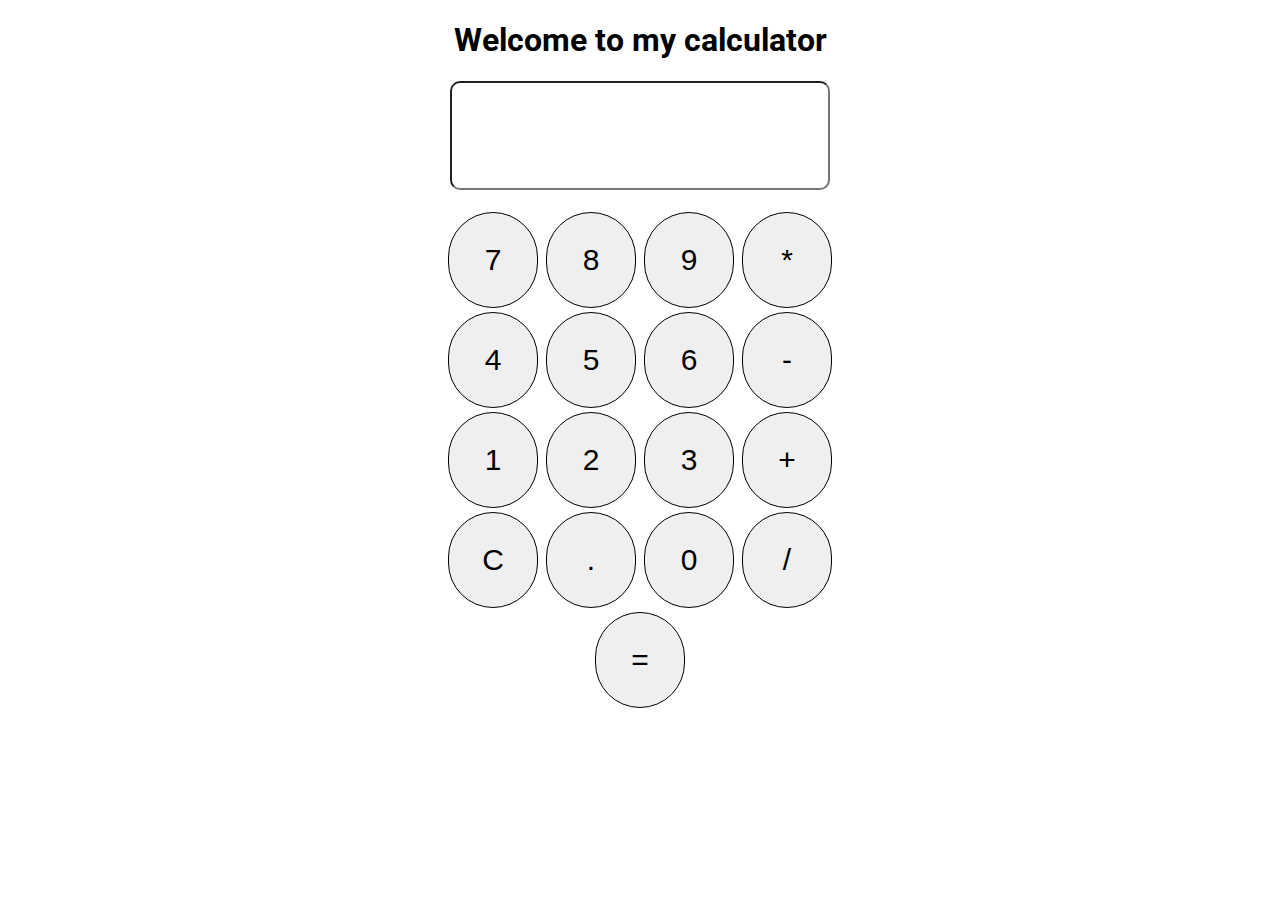
<file: calculator/index.html>
<!DOCTYPE html>
<html lang="en">

<head>
    <meta charset="UTF-8">
    <meta http-equiv="X-UA-Compatible" content="IE=edge">
    <meta name="viewport" content="width=device-width, initial-scale=1.0">
    <title>Document</title>
    <link href="https://fonts.googleapis.com/css2?family=DynaPuff&family=Roboto:wght@500&display=swap" rel="stylesheet">
    <style>
        h1 {
            text-align: center;
            font-family: 'Roboto', sans-serif;
        }

        .container {
            /* margin-left:70vh; */
            margin: auto;
            /* border: 2px solid black; */
            height: 50%;
            width: 50%;
            /* background-color: black; */
            display: flex;
            flex-direction: column;
            justify-content: center;
            align-items: center;
            font-family: 'Roboto', sans-serif;
        }

        .button {
            padding: 30px;
            margin: 2px;
            border: 1px solid black;
            border-radius: 50px;
            font-size: 30px;
            width: 90px;
        }

        input {
            padding: 30px;
            width: 50%;
            font-size: 40px;
            border-radius: 10px;
            margin-bottom: 20px;
        }

        @media(max-width:800px) {
            h1 {
                text-align: center;
                font-family: 'Roboto', sans-serif;
            }

            .container {

                margin: auto;
                height: 50%;
                width: 50%;
                /* background-color: black; */
                display: flex;
                flex-direction: column;
                justify-content: center;
                align-items: center;
                font-family: 'Roboto', sans-serif;

            }

            .button {
                padding: 15px;
                margin: 2px;
                border: 1px solid black;
                /* border-radius: 2px; */
                font-size: 20px;
                width: 5px;
            }

            input {
                padding: 30px;
                width: 50%;
                font-size: 40px;
                border-radius: 10px;
                margin-bottom: 20px;

            }
        }
    </style>
</head>

<body>
    <h1>Welcome to my calculator</h1>
    <div class="container">
        <input type="text">

        <div class="row">
            <button class="button">7</button>
            <button class="button">8</button>
            <button class="button">9</button>
            <button class="button">*</button>
        </div>
        <div class="row">
            <button class="button">4</button>
            <button class="button">5</button>
            <button class="button">6</button>
            <button class="button">-</button>
        </div>
        <div class="row">
            <button class="button">1</button>
            <button class="button">2</button>
            <button class="button">3</button>
            <button class="button">+</button>
        </div>
        <div class="row">
            <button class="button">C</button>
            <button class="button">.</button>
            <button class="button">0</button>
            <button class="button">/</button>
        </div>
        <div class="row">

            <button class="button">=</button>
        </div>
    </div>
    <script src="calculator.js"></script>
</body>

</html>
</file>
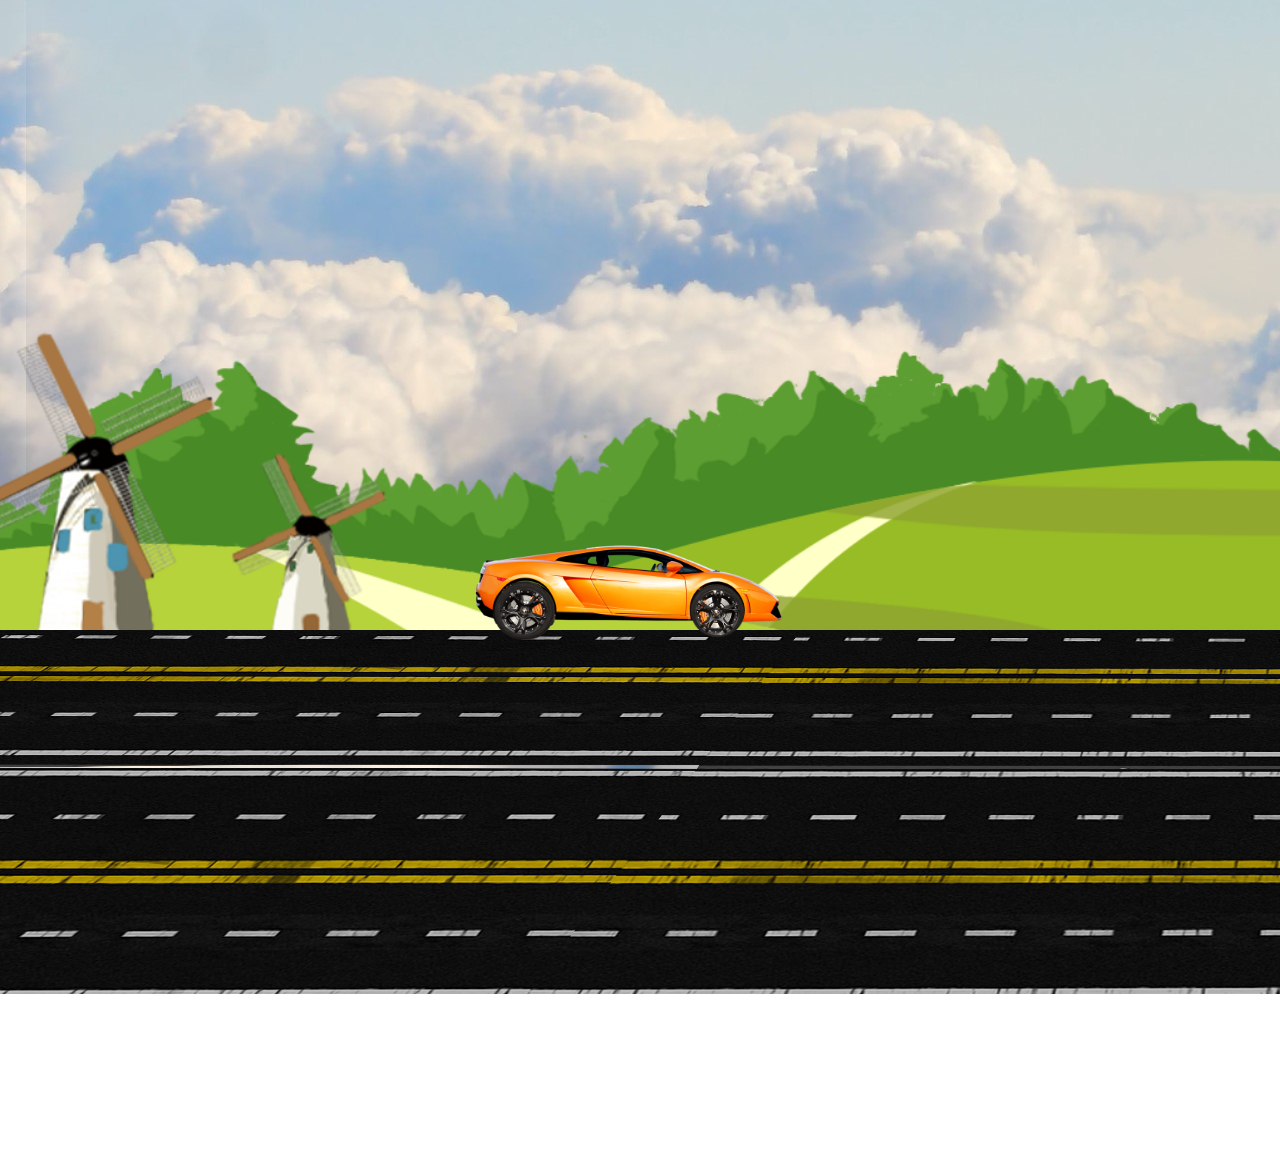
<file: Car Aminated/index.html>
<!DOCTYPE html>
<html lang="en">
<head>
    <meta charset="UTF-8">
    <meta name="viewport" content="width=device-width, initial-scale=1.0">
    <title>Car Animation CSS and JavaScript</title>
    <link rel="stylesheet" href="style.css">
    <script src="script.js"></script>
</head>
<body>
    <div class="container">
        <div class="sky">
            <div class="trees"></div>
            <div class="track"></div>
            <div class="car">
                <div class="wheel wheel1">
                    <img src="car_wheel_left.png" alt="">
                </div>
                <div class="wheel wheel2">
                    <img src="car_wheel_right.png" alt="">
                </div>
            </div>
        </div>
    </div>
</body>
</html>
</file>
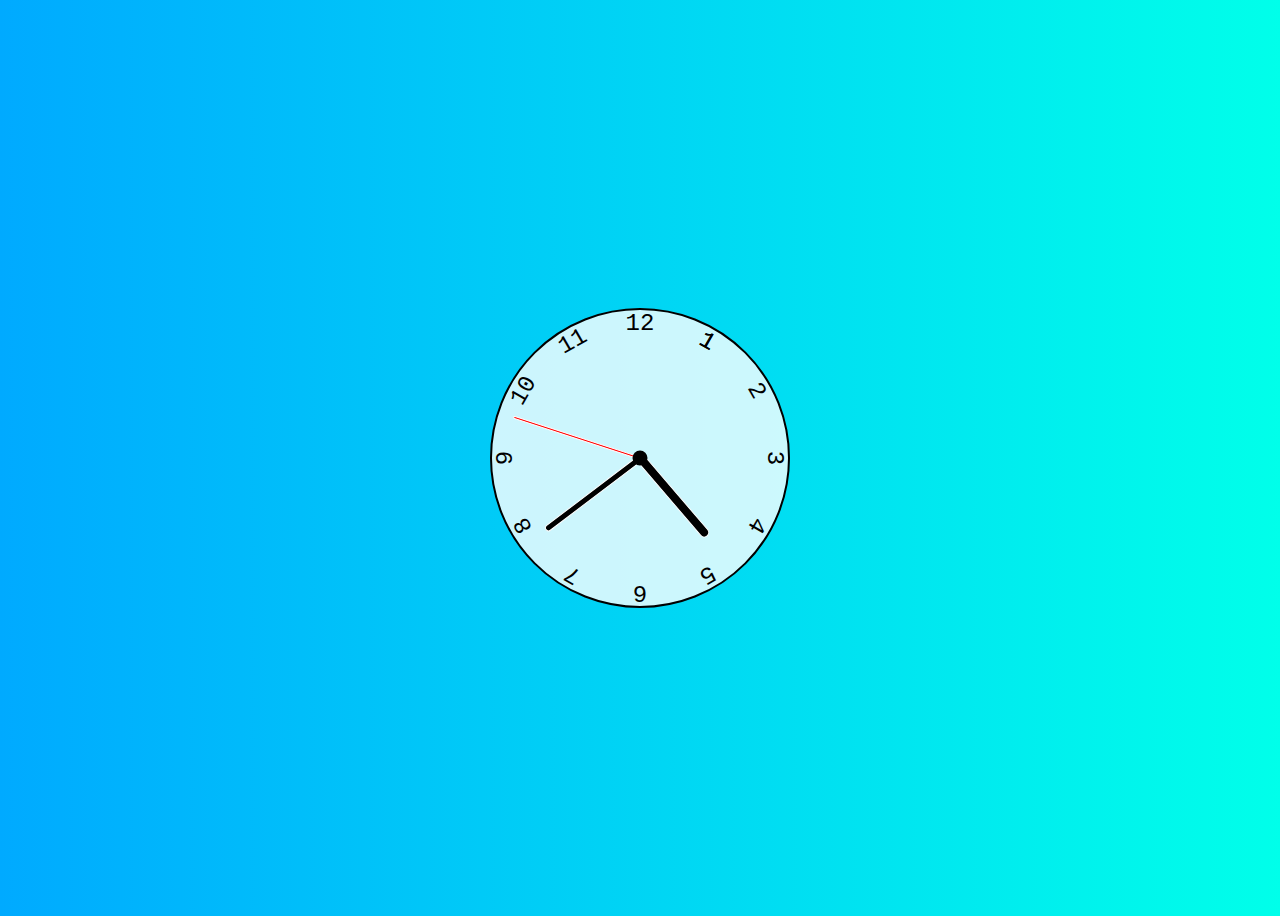
<file: clock/index.html>
<!DOCTYPE html>
<html lang="en">
<head>
    <meta charset="UTF-8">
    <meta http-equiv="X-UA-Compatible" content="IE=edge">
    <meta name="viewport" content="width=device-width, initial-scale=1.0">
    <title>Document</title>
    <link rel="stylesheet" href="clock.css">
</head>
<body>
    <div class="clock">
        <div class="hand hour"data-hour-hand></div>
        <div class="hand min"data-min-hand></div>
        <div class="hand sec"data-sec-hand></div>
        <div class="number number1">1</div>
        <div class="number number1">1</div>
        <div class="number number2">2</div>
        <div class="number number3">3</div>
        <div class="number number4">4</div>
        <div class="number number5">5</div>
        <div class="number number6">6</div>
        <div class="number number7">7</div>
        <div class="number number8">8</div>
        <div class="number number9">9</div>
        <div class="number number10">10</div>
        <div class="number number11">11</div>
        <div class="number number12">12</div>
    </div>
    <script src="clock.js"></script>
</body>
</html>
</file>
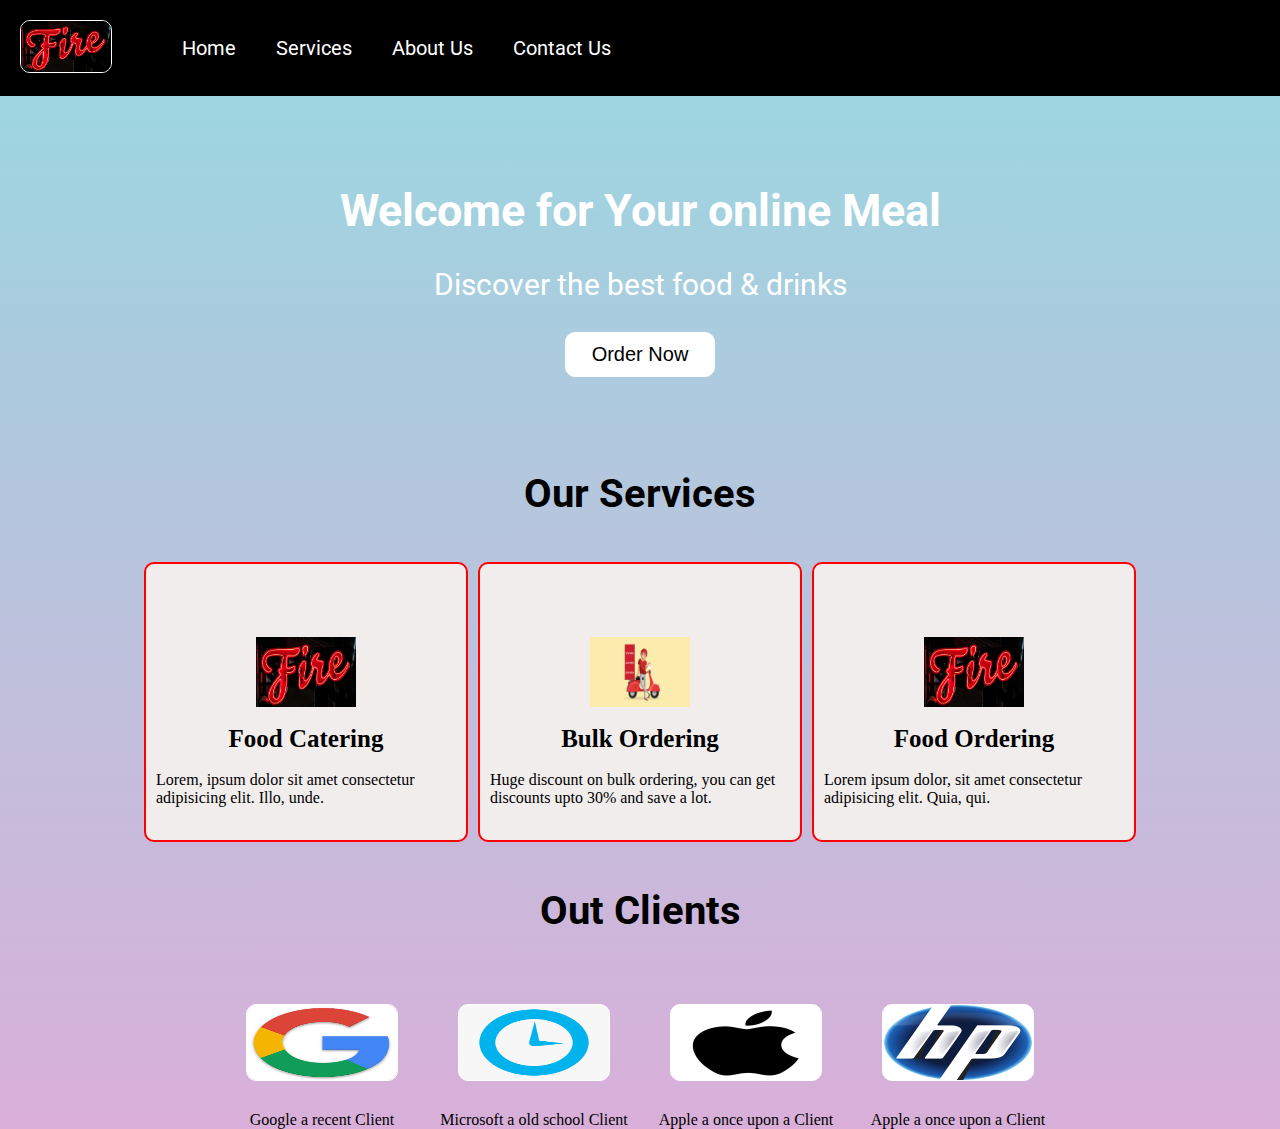
<file: Food Delivery/index.html>
<!DOCTYPE html>
<html lang="en">

<head>
    <meta charset="UTF-8">
    <meta http-equiv="X-UA-Compatible" content="IE=edge">
    <meta name="viewport" content="width=device-width, initial-scale=1.0">
    <title>Online Hai Food Hai</title>
    <link rel="preconnect" href="https://fonts.googleapis.com">
    <link rel="preconnect" href="https://fonts.gstatic.com" crossorigin>
    <link href="https://fonts.googleapis.com/css2?family=Roboto:wght@500&display=swap" rel="stylesheet">
    <link rel="stylesheet" href="stylesheet.css">
</head>

<body>
    <nav id="navbar">
        <div id="logo">
            <img src="logo.jpg" alt="error">
        </div>
        <ul>
            <li class="item"><a href="https://www.zomato.com/"> Home</a></li>
            <li class="item"><a href="">Services</a> </li>
            <li class="item"><a href="www.zomato.com/who-we-are">About Us</a> </li>
            <li class="item"><a href="https://www.zomato.com/partner-with-us">Contact Us</a> </li>
        </ul>
    </nav>
    <section id="home">
        <h1>Welcome for Your online Meal</h1>
        <p>Discover the best food & drinks
        </p>
        <button id="btn" type="submit"><a href="https://www.zomato.com/"> Order Now</a></button>
    </section>
    <p style="font-size: 40px; color: black; weight:bold;text-align: center" ;><strong>Our Services</strong></p>
    <div class="container">
        <div class="box" id="box1">
            <img src="logo.jpg"><br><strong>
                <h3>Food Catering</h3>
            </strong><br>
            <p1>Lorem, ipsum dolor sit amet consectetur adipisicing elit. Illo, unde.</p1>
        </div>
        <div class="box" id="box2">
            <img src="bulk.jpg"><br><strong>
                <h3>Bulk Ordering</h3>
            </strong><br>
            <p1>Huge discount on bulk ordering, you can get discounts upto 30% and save a lot.</p1>
        </div>
        <div class="box" id="box3">
            <img src="logo.jpg"><br><strong>
                <h3>Food Ordering</h3>
            </strong><br>
            <p1>Lorem ipsum dolor, sit amet consectetur adipisicing elit. Quia, qui.</p1>
        </div>

    </div>
    <p style="font-size: 40px; color: black; weight:bold;text-align: center" ;><strong>Out Clients</strong></p>
    <div class="clients">
        <div class="cl"><img src="logo1.png">Google a recent Client</div>
        <div class="cl"><img src="logo2.png">Microsoft a old school Client</div>
        <div class="cl"><img src="logo3.png">Apple a once upon a Client</div>
        <div class="cl"><img src="logo4.png">Apple a once upon a Client</div>

    </div>
</body>
</html>
</file>
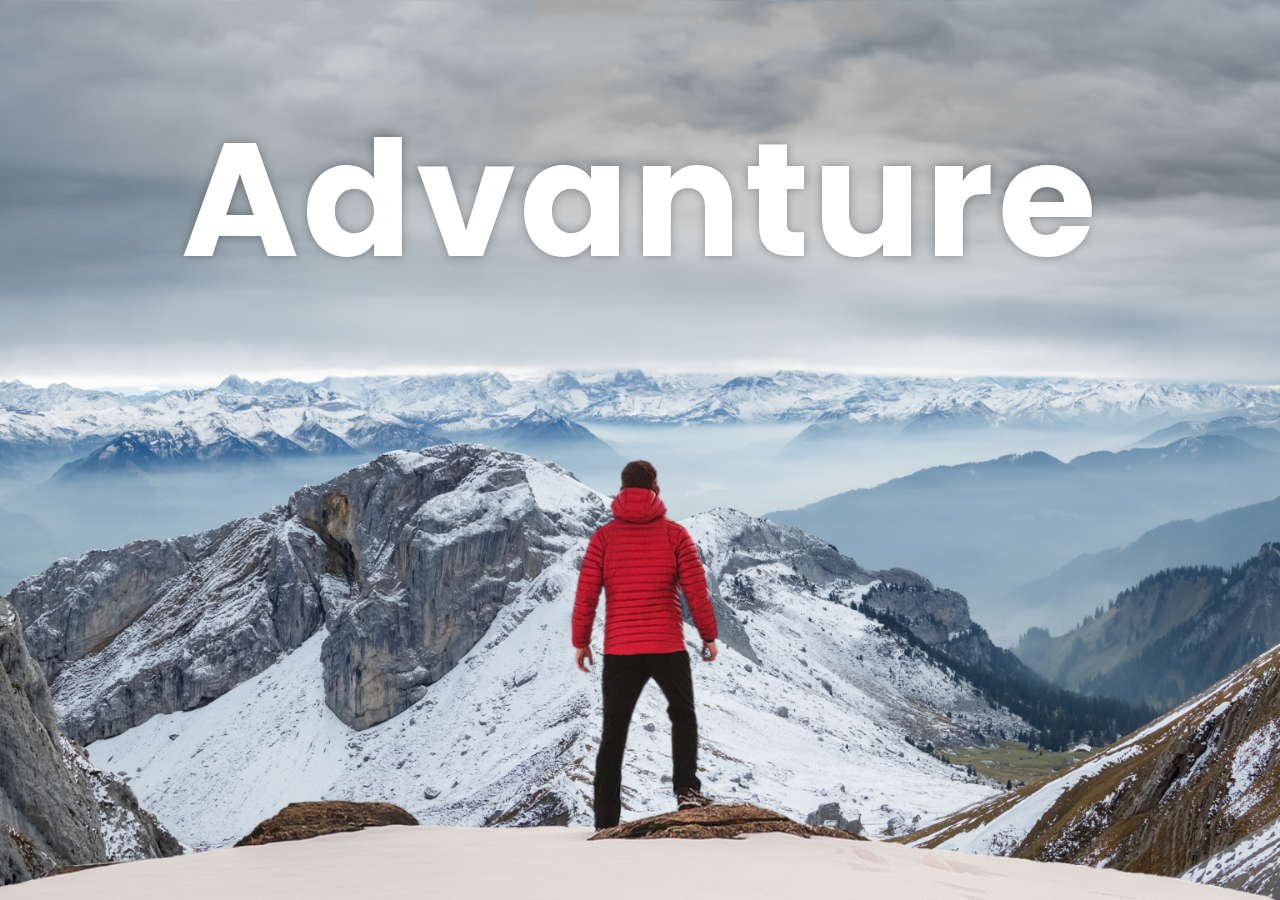
<file: parallex/index.html>
<!DOCTYPE html>
<html lang="en">

<head>
    <meta charset="UTF-8">
    <meta http-equiv="X-UA-Compatible" content="IE=edge">
    <meta name="viewport" content="width=device-width, initial-scale=1.0">
    <title>Document</title>
    <link href="https://fonts.googleapis.com/css2?family=Poppins:wght@300&display=swap" rel="stylesheet">
   <link rel="stylesheet" href="index.css">
</head>

<body>
    <div class="wrapper">
        <div class="container">
            <img src="background.png" class="background" alt="">
            <img src="foreground.png" class="foreground" alt="">
            <h1>Advanture</h1>
        </div>
        <section>
            <h2 class="secHeading">Adventure Time</h2>
            <p class="text">Lorem ipsum dolor sit amet consectetur adipisicing elit. Rabeatae perspiciatis deleniti
                inventore, dolore
                <br><br> molestiae illum, earum iure sapiente commodi architecto vitae quisquam distinctio
            </p>
            <!--  -->
            <div class="bg bg1">
                <h2 class="desc">BIKING</h2>
            </div>
            <p class="text">Lorem ipsum dolor sit amet consectetur adipisicing elit. Rabeatae perspiciatis deleniti
                inventore, dolore
                <br><br> molestiae illum, earum iure sapiente commodi architecto vitae quisquam distinctio
            </p>

            <div class="bg bg2">
                <h2 class="desc">PARA GLIDING</h2>
            </div>
            <p class="text">Lorem ipsum dolor sit amet consectetur adipisicing elit. Rabeatae perspiciatis deleniti
                inventore, dolore
                <br><br> molestiae illum, earum iure sapiente commodi architecto vitae quisquam distinctiosection
            </p>

            <div class="bg bg3">
                <h2 class="desc">SURFING</h2>
            </div>
            <p class="text">Lorem ipsum dolor sit amet consectetur adipisicing elit. Rabeatae perspiciatis deleniti
                inventore, dolore
                <br><br> molestiae illum, earum iure sapiente commodi architecto vitae quisquam distinctio
            </p>
        </section>
    </div>
</body>

</html>
</file>
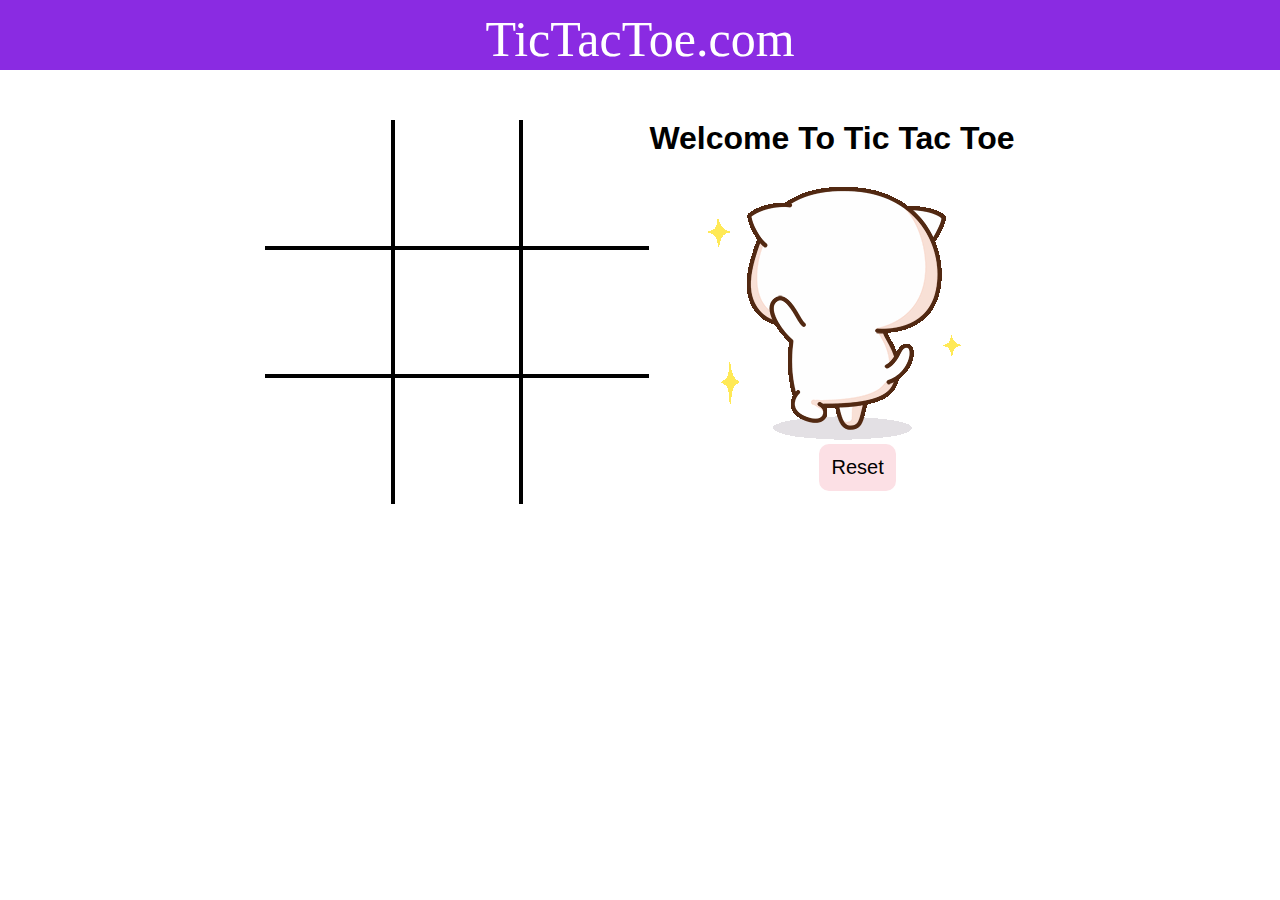
<file: tic tac toe/index.html>
<!DOCTYPE html>
<html lang="en">

<head>
    <meta charset="UTF-8">
    <meta http-equiv="X-UA-Compatible" content="IE=edge">
    <meta name="viewport" content="width=device-width, initial-scale=1.0">
    <title>Tic Tac Toe</title>

    
    <link rel="stylesheet" href="style.css">
</head>

<body>
    <nav>
        <ul>
            <li>TicTacToe.com</li>
        </ul>
    </nav>
    <div class="gameContainer">
        <div class="container">
            <div class="box bt-0 bl-0"><span class="boxtext"></span> </div>
            <div class="box bt-0 "><span class="boxtext"></span></div>
            <div class="box bt-0 br-0"><span class="boxtext"></span></div>
            <div class="box bl-0 "><span class="boxtext"></span></div>
            <div class="box "><span class="boxtext"></span></div>
            <div class="box br-0"><span class="boxtext"></span></div>
            <div class="box bl-0 bb-0 "><span class="boxtext"></span></div>
            <div class="box bb-0"><span class="boxtext"></span></div>
            <div class="box bb-0 br-0"><span class="boxtext"></span></div>
        </div>
        <div class="gameinfo">
            <h1>Welcome To Tic Tac Toe</h1>
            <div class="img">
                <img src="excited.gif" alt="error">
            </div>
            <div>
                <button id="reset">Reset</button>
            </div>
        </div>

    </div>
    <script>
        let turn = "X";
        // function to change the turn
        const changeTurn = () => {
            return turn === "X" ? "0" : "X"
        }

        // game logic
        let boxes = document.getElementsByClassName("box");
        Array.from(boxes).forEach(element => {
            let boxtext = element.querySelector('.boxtext');
            element.addEventListener('click', () => {
                if (boxtext.innerText === '') {
                    boxtext.innerText = turn;
                    turn = changeTurn();
                }
            })
        })

        reset.addEventListener('click', () => {
            let boxtexts = document.querySelectorAll('.boxtext');
            Array.from(boxtexts).forEach(element => {
                element.innerText = ""
            });
        })


    </script>
</body>

</html>
</file>
<file: Car Aminated/style.css>
*{
    margin: 0;
    padding: 0;
}
body{
    overflow: hidden;
    animation: shakebody linear 6s infinite;
}
.sky{
    height: 100vh;
    width: 100%;
    background-image: url(background.jpg);
    background-repeat: no-repeat;
    position: absolute;
}

.trees{
    height: 100vh;
    width: 100%;
    background-image: url(trees.png);
    background-size: cover; 
    position: absolute;
    top: -144px; 
}
.track{
    height: 60vh;
    width: 800vw;
    background-image: url(track.png);
    background-repeat: repeat-x; 
    position: absolute;
    top: 70vh;
    animation: carMove linear 13s infinite;

}

.car{
    height: 100px;
    width: 380px;
    background-image: url(car_body.png);
    background-size: cover;
    background-repeat: no-repeat;
    position: absolute;
    left: 444px;
    bottom:30vh;
    animation: shake linear .3s infinite;

}


.wheel1 img{
    width: 77px;
    position: relative;
    top:42px;
    left:42px;
    animation: wheelRotation linear .16s infinite;
}


.wheel2 img{
    width: 77px;
    position: relative;
    top: -39px;
    left: 235px;
    animation: wheelRotation linear .16s infinite;

}

@keyframes wheelRotation
{
    100%{
        transform: rotate(360deg);
    }
}

@keyframes carMove
{
    100%{
        transform: translateX(-500vw);
    }
}

@keyframes shake
{
    0%{
        transform: translateY(-5px);
    }
    50%{
        transform: translateY(5px);
    }
    100%{
        transform: translateY(-5px);
    }
}
@keyframes shakebody
{
    0%{
        transform: translateY(-50px);
    }
    50%{
        transform: translateY(50px);
    }
    100%{
        transform: translateY(-50px);
    }
}
</file>
<file: clock/clock.css>
*,*::after,*::before{
    box-sizing: border-box;
    font-family: 'Courier New', Courier, monospace;
}
body{
    background: linear-gradient(to right,hsl(200,100%,50%),hsl(175,100%,50%));
    display: flex;
    justify-content: center;
    align-items: center;
    min-height: 100vh;/*gave it all height*/
    overflow: hidden;/*removed scroll bar*/
}
.clock{
    width: 300px;
    height: 300px;
    background-color: rgba(255, 255, 255, 0.8);
    border-radius: 50%;
    border: 2px solid black;
    position: relative;
}
.clock .number{
    --rotation:0;
    position: absolute;
    width: 100%;
    height: 100%;
    font-size: 1.5rem;
    /* background-color: red; */
    text-align: center;
    transform: rotate(var(--rotation));
}
.clock .number1{--rotation : 30deg;}
.clock .number2{--rotation : 60deg;}
.clock .number3{--rotation : 90deg;}
.clock .number4{--rotation : 120deg;}
.clock .number5{--rotation : 150deg;}
.clock .number6{--rotation : 180deg;}
.clock .number7{--rotation : 210deg;}
.clock .number8{--rotation : 240deg;}
.clock .number9{--rotation : 270deg;}
.clock .number10{--rotation : 300deg;}
.clock .number11{--rotation : 330deg;}

.clock .hand{
    --rotation :30;
    position: absolute;
    bottom: 50%;
    left: 50%;
    /* width: 10px;
    height: 40%; */
    border: 1px solid white;
    border-top-left-radius: 10px;
    border-top-right-radius: 10px;
    background-color: black;
    transform-origin: bottom;
    transform: translate(-50%)rotate(calc(var(--rotation)*1deg));
    z-index: 10;
}
.clock::after{
    content:'';
    position: absolute;
    background-color: black;
    z-index: 11;
    width: 15px;
    height: 15px;
    top: 50%;
    left: 50%;
    transform: translate(-50%,-50%);
    border-radius: 50%;
}

.clock .hand.sec{
    width: 3px;
    height: 45%;
    background-color: red;
}
.clock .hand.min{
    width: 7px;
    height: 40%;
    background-color: black;
}
.clock .hand.hour{
    width: 10px;
    height: 35%;
    background-color: black;
}
</file>
<file: Food Delivery/stylesheet.css>
body {
    background-color: #D9AFD9;
    background-image: linear-gradient(0deg, #D9AFD9 0%, #97D9E1 100%);
    margin: 0;
}

#home::before {
    display: flex;
    content: "";
    position: absolute;
    /* background: url("back.jpeg") no-repeat center center/cover; */
    width: 100%;
    height: 100vh;
    opacity: 1;
    z-index: -2;

}

#logo img {
    width: 90px;
    border: 1px solid white;
    border-radius: 10px;
    margin: 20px 10px 0px 20px;
}

#navbar {
    display: flex;
    justify-content: flex-start;
    /* opacity: 0.4; */
    background-color: black;
    width: 100%;
}

/*  #navbar::before {*/
    /* this thing helped me in fixing nav position and avoid overlaping bw contents*/
   /* content: "";
    position: absolute;
    z-index: -1;
}*/

#navbar ul {
    display: flex;
    /* good */
}

#navbar ul li {
    list-style: none;
    font-size: medium;
    padding: 20px;
    font-size: 20px;
}

#navbar ul li a {
    text-decoration: none;
    color: white;
    font-family: 'Roboto', sans-serif;
    
}

#navbar ul li a:hover {
    color: black;
    background-color: white;
    border-radius: 3px;
}

#home {
    display: flex;
    margin-top: 35px;
    flex-direction: column;
    justify-content: center;
    align-items: center;
    padding: 20px;
    height: 259px;

}

h1 {
    font-size: 2.8rem;
    color: white;
    padding: 0px;
    margin: 0px;
    font-family: 'Roboto', sans-serif;
}

p {
    color: white;
    font-family: 'Roboto', sans-serif;
    font-size: 30px;
}

#btn {
    width: 150px;
    border-radius: 10px;
    border: 1px solid white;
    background-color: white;
    color: black;
    padding: 10px;
    font-size: 20px;
    cursor: pointer;
}

#btn a {
    text-decoration: none;
    color: black;
}

/*services*/
.container {
    display: flex;
    flex-direction: row;
    /* border: 1px solid black; */
    /* height: 40eh; */
    margin-top: 180px;
    justify-content: center;
    padding: 0px;
    margin: 0px;
    align-items: center;
}

.box {
    border: 2px solid red;
    display: flex;
    justify-content: center;
    flex-direction: column;
    align-items: center;
    width: 300px;
    height: 256px;
    border-radius: 10px;
    margin: 5px;
    background-color: rgb(241, 237, 237);
    padding: 10px;
}

/* #box1 {
    display: flex;
    justify-content: left;
}

#box2 {
    display: flex;
    justify-content: center;
}

#box3 {
    display: flex;
    justify-content: right;
} */

.box img {
    width: 100px;
    height: 70px;
    margin-top: 40px;
}

h3 {
    font-size: 25px;
    /* font-weight: bold; */
    padding: 0px;
    margin: 0px;
    /* font-family: 'Roboto', sans-serif; */
    font-family: 'DynaPuff', cursive;
}

.clients {
    display: flex;
    flex-direction: row;
    justify-content: center;
    /* background: url(back1.jpg); */
}

.cl {
    text-align: center;
    font-family: 'DynaPuff', cursive;

}

.cl img {
    border: 1px solid white;
    background-color: white;
    border-radius: 10px;
    display: flex;
    width: 150px;
    height: 75px;
    margin: 30px;
}

@media(min-width:400px)and (max-width:670px) {
    .container {
        display: flex;
        flex-direction: column;
        font-size: 1.2rem;
    }
}

@media(min-width:400px)and (max-width:670px) {
    ul{
        display: flex;
        flex-direction: column;
        font-size: 1.2rem;
    }
}

@media(min-width:400px)and (max-width:670px) {
    nav{
    background-image: url("logo.jpg");
    /* background-size:cover; */
    background-size: auto;
    background-repeat: no-repeat;
    }
}

@media(min-width:400px)and (max-width:670px) {
    .clients {
        display: flex;
        flex-direction: column;
        /* justify-items: center; */
        align-items: center;
        font-size: 1.2rem;
    }
}
@media(min-width:400px)and (max-width:670px) {
    #home {
        display: flex;
        flex-direction: column;
        /* justify-items: center; */
        align-items: center;
        font-size: 1.2rem;
    }
}
</file>
<file: parallex/index.css>
* {
    margin: 0;
    padding: 0;
    box-sizing: border-box;
    font-family: 'Poppins', sans-serif;
}

.wrapper {
    height: 100vh;
    overflow-x: hidden;
    overflow-y: auto;
    perspective: 10px;
    /*e.g you in car,building and moon, builing fast moving but not moon*/
    /* in order to use z-axis we use perspective */
}

.container {
    /* when we want objects to overlap we need to declare position absolute */
    position: relative;
    /*container will be parent to avatar container */
    display: flex;
    justify-content: center;
    align-items: center;
    height: 100%;
    transform-style: preserve-3d;
    /*this is to make sure both img dont stuck in 2D place and stick to each other as we want to see some 3D effect that is parralellex effect*/
    z-index: -1;
    /*z-index hme btata hai kon se img kis ke uper ayegi during overlap*/
}

.background,
.foreground {
    position: absolute;
    height: 100%;
    width: 100%;
    z-index: -1;
    object-fit: cover;
    /*stretch img such that it looks good on v.port*/
}

.background {
    transform: translateZ(-40px) scale(5);
    /*asa krne se img choti ni hui,dur chali gyi hai,or ab muje ise pass ni lana blki bda\zoom krna hai to scale se kra*/
}

.foreground {
    transform: translateZ(-20px) scale(3);
}

h1 {
    position: absolute;
    font-size: 10rem;
    color: white;
    text-shadow: 0 0 10px rgba(0, 0, 0, 0.3);
    /* transform: translateX(-50%); */
    letter-spacing: 4px;
    top: 5rem;
    /* left: 50%;  */
}

section {
    background-color: rgb(45, 45, 45);
    color: white;
    padding: 5rem 0;
}

.bg1 {
    background-image: url(sport-1.jpg);
}

.bg2 {
    background-image: url(sport-2.jpg);
}

.bg3 {
    background-image: url(sport-3.jpg);
}

.bg {
    position: relative;
    background-attachment: fixed;
    /*it will make img fixed and then you can scroll over the img*/
    background-position: center;
    background-size: cover;
    height: 500px;
    width: 100%;
}

.secHeading {
    font-size: 5rem;
    padding: 0 10rem;
}

.text {
    font-size: 1.5rem;
    padding: 0 10rem;
    margin: 5rem 0;
}
.desc{
    position: absolute;
    background-color: white;
    padding: 0.5rem 2.5rem;
    top: 50%;
    left: 50%;
    transform: translateX(-50%);
    color: black;
    font-size: 3.5rem;
    font-weight: 600;
}
</file>
<file: tic tac toe/style.css>
* {
    margin: 0px;
    padding: 0px;
}

nav {
    background-color: blueviolet;
    color: white;
    height: 70px;
}

nav ul {
    list-style: none;
    font-size: 50px;
    text-align: center;
    padding: 10px;
}

.gameContainer {
    display: flex;
    justify-content: center;
    margin-top: 50px;
    font-family: 'Roboto', sans-serif;
}

.container {
    display: grid;
    grid-template-rows: repeat(3, 10vw);
    grid-template-columns: repeat(3, 10vw);
    font-family: 'Roboto', sans-serif;

}

.box {
    display: flex;
    font-size: 8vw;
    align-items: center;
    justify-content: center;
    cursor: pointer;
    border: 2px solid black;
}

.box:hover {
    background-color: rgb(190, 154, 224);
}

.br-0 {
    border-right: 0;
}

.bl-0 {
    border-left: 0;
}

.bt-0 {
    border-top: 0;
}

.bb-0 {
    border-bottom: 0;
}
#reset{
    border: 2px solid rgb(252, 224, 229);
    font-size: 20px;
    padding: 10px;
    border-radius: 10px;
    background-color: rgb(252, 224, 229);
    margin-left: 170px;
}
</file>
